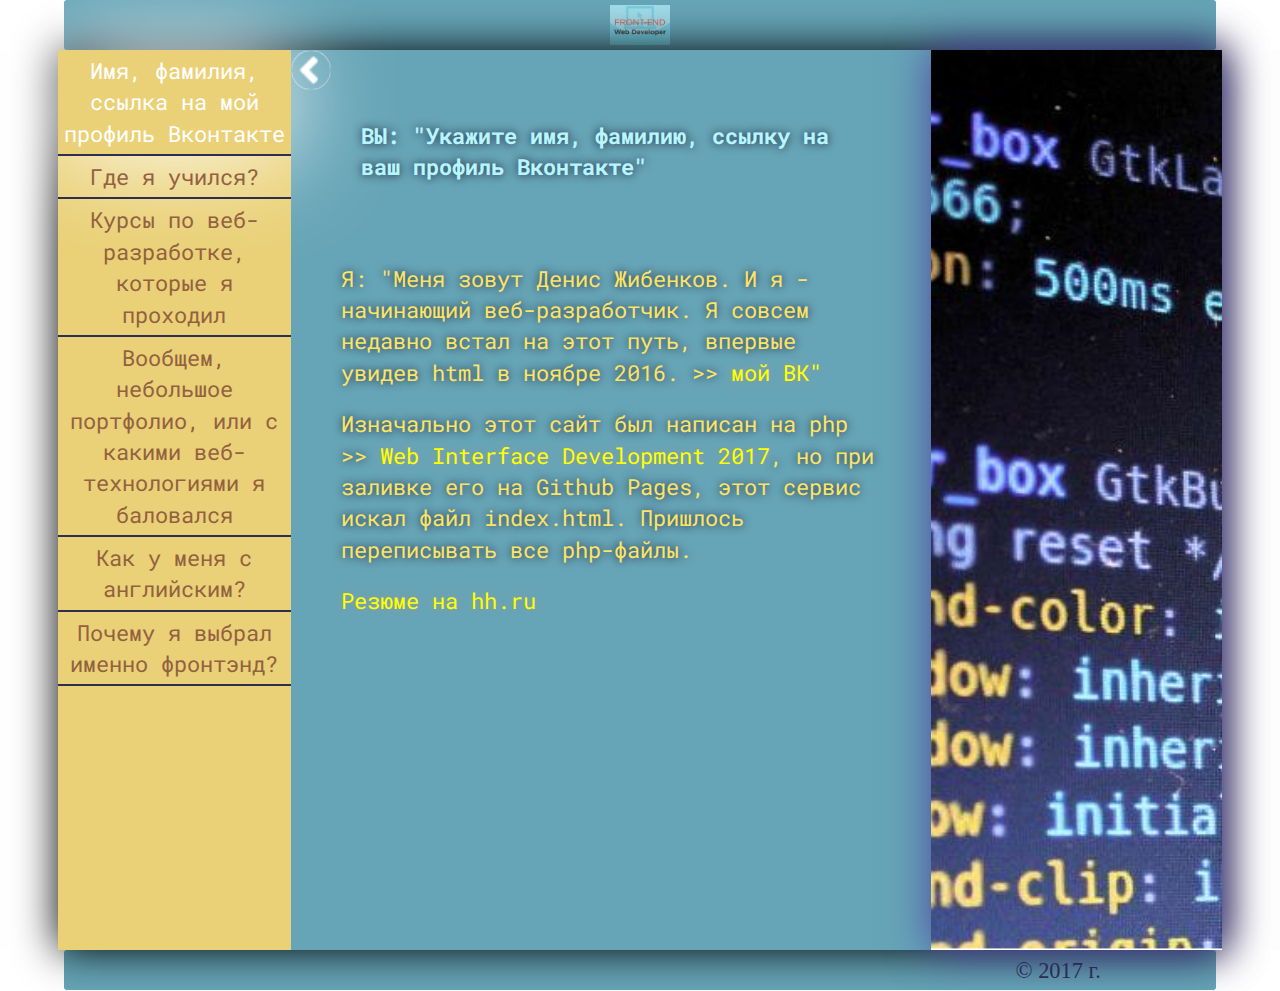
<file: index.html>
<!DOCTYPE html>
<html lang="en">
<head>
    <meta charset="UTF-8">
    <meta name="viewport" content="width=device-width, initial-scale=1.0">
    <meta http-equiv="X-UA-Compatible" content="ie=edge">
    <title>Разработка веб-интерфейсов 2017</title>
    <link href="https://fonts.googleapis.com/css?family=Roboto+Mono" rel="stylesheet">
    <link rel="stylesheet" href="./bundle.css">
</head>
<body>
    <div class="wrap">
        <header>
            <div class="logo">
                <img src="./img/src/images/logo.jpg" alt="logo">    
            </div>    
        </header>

        <div class="main">
            <div class="main_nav"></div>
            <nav>
                <ul>
                    <li class="active"><a href="index.html">Имя, фамилия, ссылка на мой профиль Вконтакте</a></li>
                    <li><a href="education.html">Где я учился?</a></li>
                    <li><a href="courses.html">Курсы по веб-разработке, которые я проходил</a></li>
                    <li><a href="portfolio.html">Вообщем, небольшое портфолио, или с какими веб-технологиями я баловался</a></li>
                    <li><a href="myEnglish.html">Как у меня с английским?</a></li>
                    <li><a href="myDreams.html">Почему я выбрал именно фронтэнд?</a></li>
                </ul>
            </nav>
            <div class="main_content">
                <h1>ВЫ:  "Укажите имя, фамилию, ссылку на ваш профиль Вконтакте"</h1>
                <p>Я:  "Меня зовут Денис Жибенков. И я - начинающий веб-разработчик. Я совсем недавно встал на этот путь,
                    впервые увидев html в ноябре 2016. >> <a href="https://vk.com/id231661655" target="_blank">мой ВК"</a>
                </p>
                <p>
                    Изначально этот сайт был написан на php >> <a href="https://github.com/IIIemode/WebInterfaceDevelopment2017">Web Interface Development 2017</a>, 
                    но при заливке его на Github Pages, этот сервис искал файл
                    index.html. Пришлось переписывать все php-файлы. 
                </p>
                <p>
                    <a href="https://rostov.hh.ru/applicant/resumes/view?resume=63336604ff03da8a7d0039ed1f67376a624f55">Резюме на hh.ru</a>
                </p>
            </div>
            <div class="main_image"></div>
        </div>

        <footer>
            <p class="copy">© 2017 г.</p>      
        </footer>
    </div>
    <script src="./bundle.js"></script>
</body>
</html>
</file>
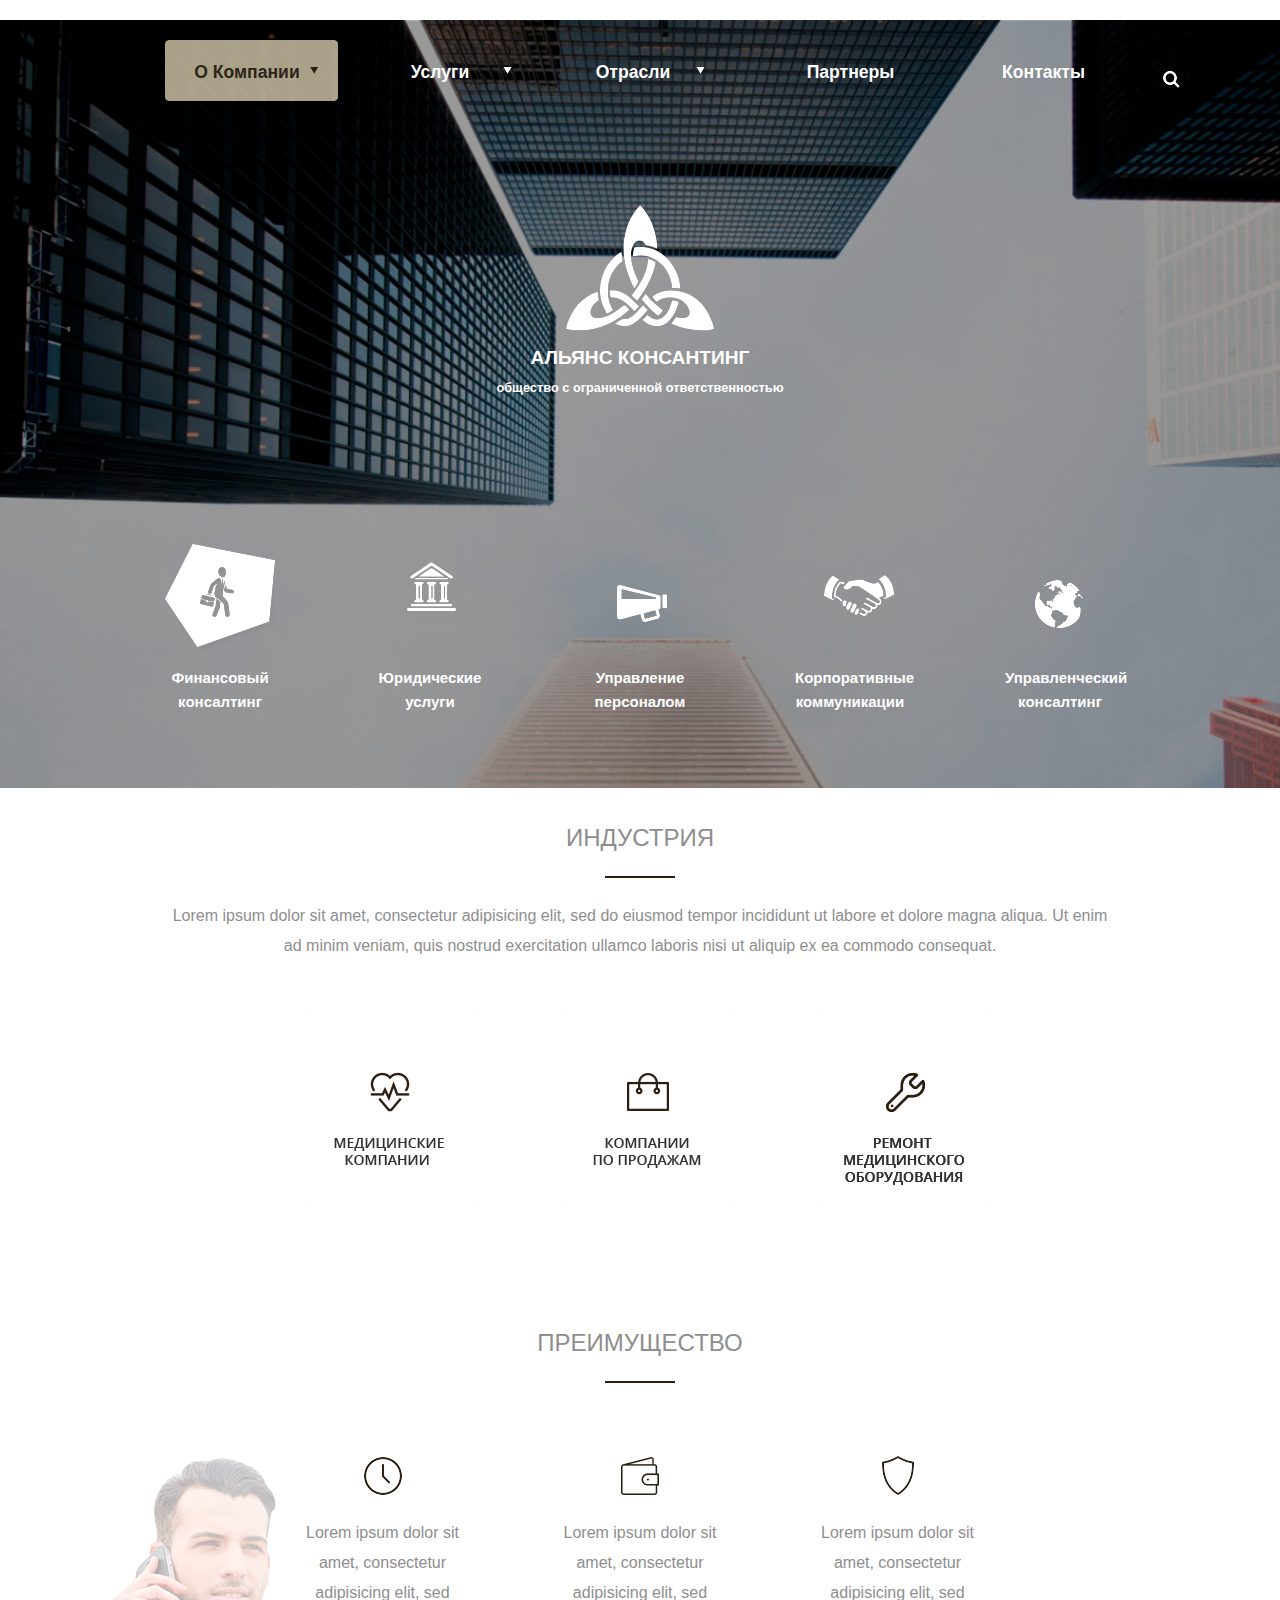
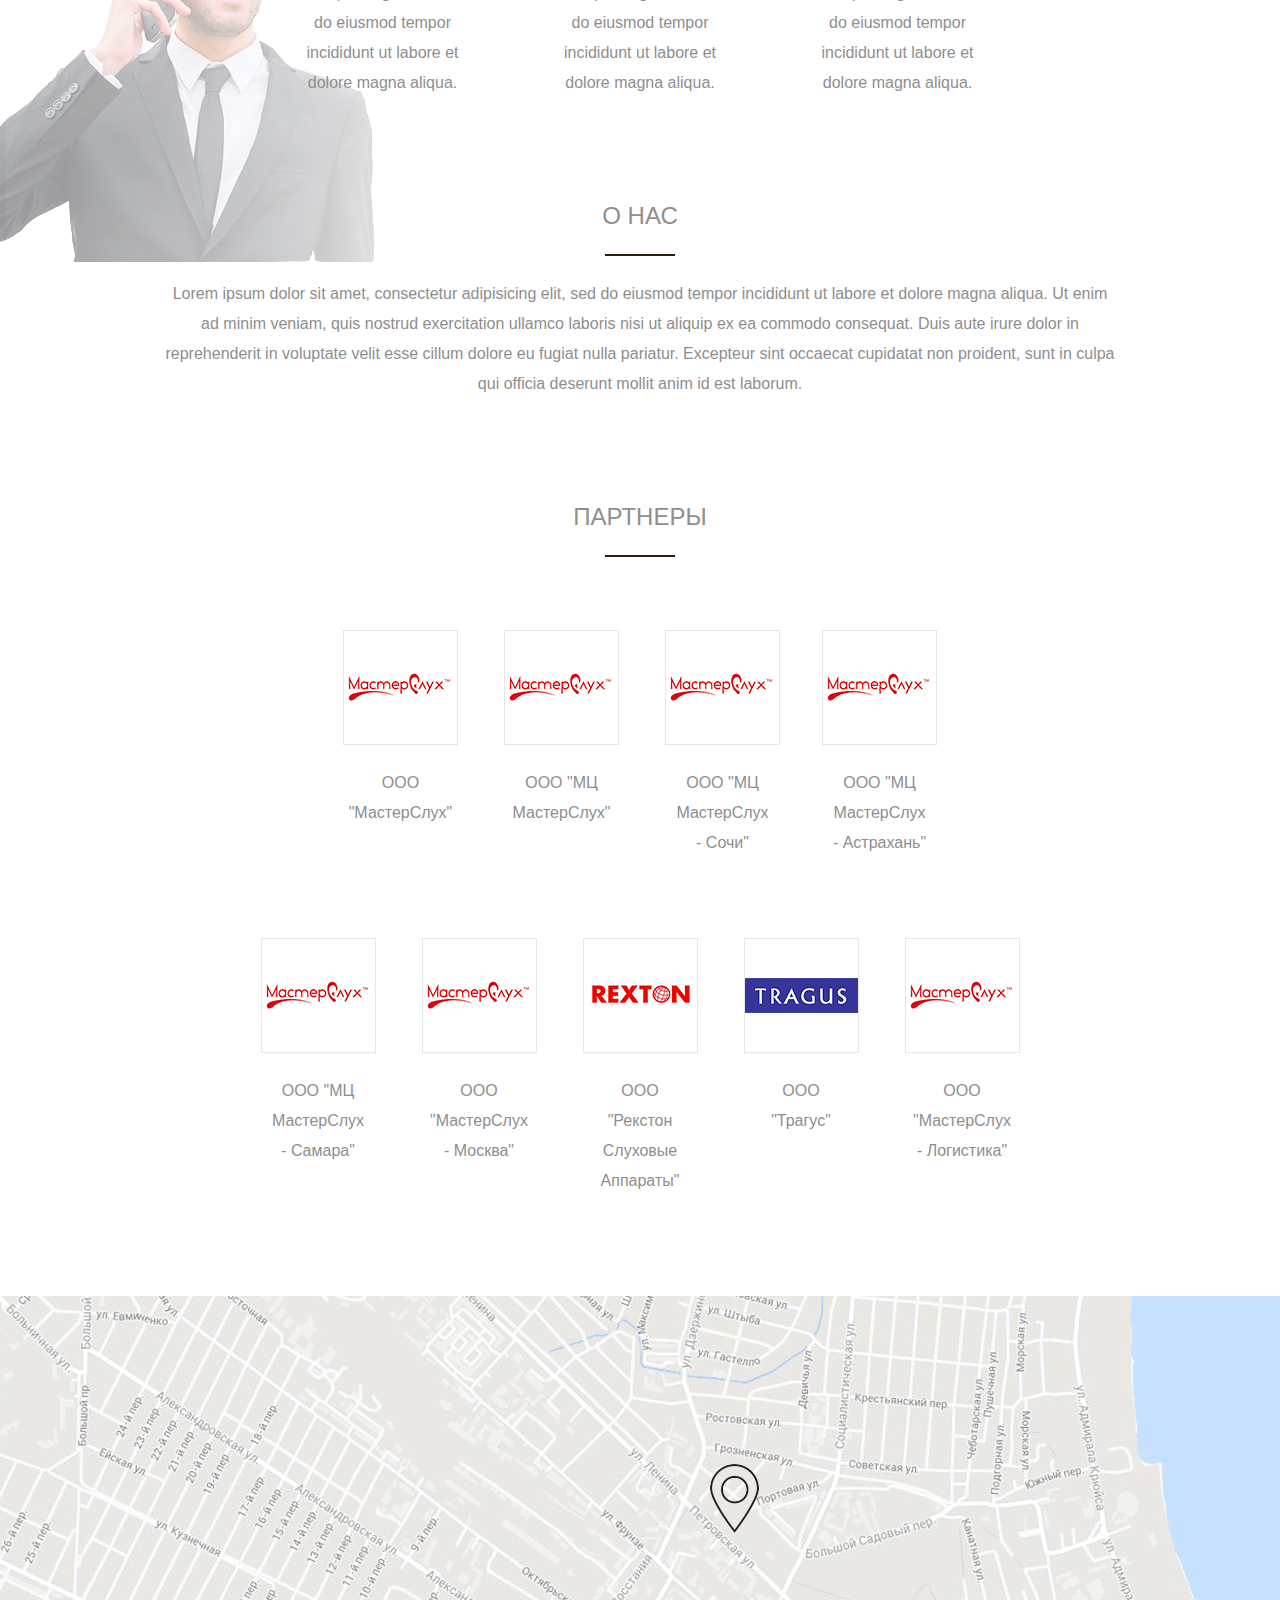
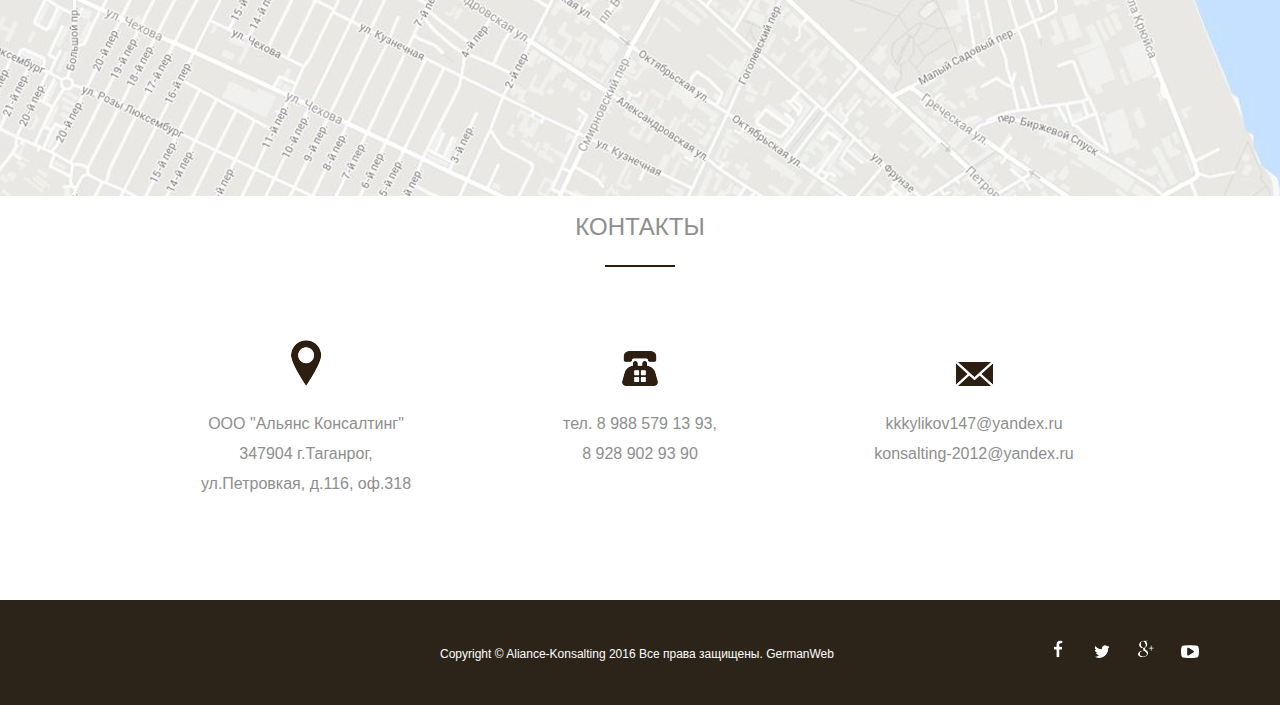
<file: German/index.html>
<!DOCTYPE html>
<html>
<head>
	<meta charset="utf-8">
	<title>Альянс_1</title>
	<link rel="stylesheet" type="text/css" href="css/style.css">
</head>
<body>

		<div class="header">
			<div class="container clearfix">
				<ul class="header_top clearfix">
					<li><a href="#" class="selected">О Компании<img src="img/header_img/header_arrow_drop_down_list_active.png"></a></li>
					<li><a href="#">Услуги<img src="img/header_img/header_arrow_drop_down_list.png"></a></li>
					<li><a href="#">Отрасли<img src="img/header_img/header_arrow_drop_down_list.png"></a></li>
					<li><a href="#">Партнеры</a></li>
					<li><a href="#">Контакты</a></li>
				</ul>
				<a href="#"><img src="img/header_img/header_logo.png"></a>
				<h2>АЛЬЯНС КОНСАНТИНГ</h2>
				<p>общество с ограниченной ответственностью</p>
				<ul class="header_bottom">
					<!-- <li>
						<a href="#"><img src="img/header_img/header_arrow_left.png"></a>
					</li> -->
					<li class="icon_1">
						<p>Финансовый</p> 
						<p>консалтинг</p>
					</li>
					<li class="icon_2">
						<p>Юридические</p> 
						<p>услуги</p>
					</li>
					<li class="icon_3">
						<p>Управление</p>
						<p>персоналом</p>
					</li>
					<li class="icon_4">
						<p>Корпоративные</p> 
						<p>коммуникации</p>
					</li>
					<li class="icon_5">
						<p>Управленческий</p> 
						<p>консалтинг</p>
					</li>
					<!-- <li>
						<a href="#"><img src="img/header_img/header_arrow_right.png"></a>
					</li> -->
				</ul>
			</div>
			<div class="header_search">
				<a href="#">
					<img src="img/header_img/header_search.png">
				</a>
			</div>
		</div> <!-- End header -->

		<div class="content">
		  <div class="container clearfix">
				<div class="content_post">
					<h1>ИНДУСТРИЯ</h1>
					<a href="#"><img src="img/content_img/content_strip.png"></a>
					<p>Lorem ipsum dolor sit amet, consectetur adipisicing elit, sed do eiusmod
					tempor incididunt ut labore et dolore magna aliqua. Ut enim ad minim veniam,
					quis nostrud exercitation ullamco laboris nisi ut aliquip ex ea commodo
					consequat.</p>
					<ul>
						<li><a href="#"><img src="img/content_img/content_pulse_rectangle.png" alt="pulse"></a></li>
						<li><a href="#"><img src="img/content_img/content_sell.png" alt="sell"></a></li>
						<li><a href="#"><img src="img/content_img/content_repairs.png" alt="repairs"></a></li>
					</ul>
				</div>
				<div class="content_post">
					<h1>ПРЕИМУЩЕСТВО</h1>
					<a href="#"><img src="img/content_img/content_strip.png"></a>
					<ul>
						<li>
							<a href="#"><img src="img/content_img/content_clock.png" alt="clock"></a>
							<p>Lorem ipsum dolor sit amet, consectetur adipisicing elit, sed do eiusmod
							tempor incididunt ut labore et dolore magna aliqua.</p>
						</li>
						<li>
							<a href="#"><img src="img/content_img/content_money.png" alt="money"></a>
							<p>Lorem ipsum dolor sit amet, consectetur adipisicing elit, sed do eiusmod
							tempor incididunt ut labore et dolore magna aliqua.</p>
						</li>
						<li>
							<a href="#"><img src="img/content_img/content_reliability.png" alt="reliability"></a>
							<p>Lorem ipsum dolor sit amet, consectetur adipisicing elit, sed do eiusmod
							tempor incididunt ut labore et dolore magna aliqua.</p>
						</li>
					</ul>
				</div>
				<div class="content_post">
					<h1>О НАС</h1>
					<a href="#"><img src="img/content_img/content_strip.png"></a>
					<p>Lorem ipsum dolor sit amet, consectetur adipisicing elit, sed do eiusmod
					tempor incididunt ut labore et dolore magna aliqua. Ut enim ad minim veniam,
					quis nostrud exercitation ullamco laboris nisi ut aliquip ex ea commodo
					consequat. Duis aute irure dolor in reprehenderit in voluptate velit esse
					cillum dolore eu fugiat nulla pariatur. Excepteur sint occaecat cupidatat non
					proident, sunt in culpa qui officia deserunt mollit anim id est laborum.</p>
				</div>
				<div class="content_post">
					<h1>ПАРТНЕРЫ</h1>
					<a href="#"><img src="img/content_img/content_strip.png"></a>
					<ul class="content_content_post_partners_1">
						<li>
							<a href="#"><img src="img/content_img/content_mastersluh.png" alt="clock"></a>
							<p>ООО</p>
							<p>"МастерСлух"</p>
							<p>&nbsp;</p>
							<p>&nbsp;</p>
						</li>
						<li>
							<a href="#"><img src="img/content_img/content_mastersluh.png" alt="mastersluh"></a>
							<p>ООО "МЦ</p>
							<p>МастерСлух"</p>
							<p>&nbsp;</p>
							<p>&nbsp;</p>
						</li>
						<li>
							<a href="#"><img src="img/content_img/content_mastersluh.png" alt="mastersluh"></a>
							<p>ООО "МЦ</p>
							<p>МастерСлух</p>
							<p>- Сочи"</p>
							<p>&nbsp;</p>
						<li>
							<a href="#"><img src="img/content_img/content_mastersluh.png" alt="mastersluh"></a>
							<p>ООО "МЦ</p>
							<p>МастерСлух</p>
							<p>- Астрахань"</p>
							<p>&nbsp;</p>
						</li>
					</ul>
					<ul class="content_content_post_partners_2">
						<li>
							<a href="#"><img src="img/content_img/content_mastersluh.png" alt="mastersluh"></a>
							<p>ООО "МЦ</p>
							<p>МастерСлух</p>
							<p>- Самара"</p>
							<p>&nbsp;</p>
						</li>
						<li>
							<a href="#"><img src="img/content_img/content_mastersluh.png" alt="mastersluh"></a>
							<p>ООО</p>
							<p>"МастерСлух</p>
							<p>- Москва"</p>
							<p>&nbsp;</p>
						</li>
						<li>
							<a href="#"><img src="img/content_img/content_rexton.png" alt="rexton"></a>
							<p>OOO</p>
							<p>"Рекстон</p>
							<p>Слуховые</p>
							<p>Аппараты"</p>
						</li>
						<li>
							<a href="#"><img src="img/content_img/content_tragus.png" alt="tragus"></a>
							<p>ООО</p>
							<p>"Трагус"</p>
							<p>&nbsp;</p>
							<p>&nbsp;</p>
						</li>
						<li>
							<a href="#"><img src="img/content_img/content_mastersluh.png" alt="mastersluh"></a>
							<p>ООО</p>
							<p>"МастерСлух</p>
							<p>- Логистика"</p>
							<p>&nbsp;</p>
						</li>
					</ul>
				</div>
				<div class="content_post">
					<img id="map" src="img/content_img/content_map.png" alt="map">
					<img id="pointer" src="img/content_img/content_pointer.png" alt="pointer">
					<h1>КОНТАКТЫ</h1>
					<a href="#"><img src="img/content_img/content_strip.png"></a>
				  <ul class="contacts">
						<li>
							<a href="#"><img src="img/content_img/content_contact.png" alt="contact"></a>
							<p>ООО "Альянс Консалтинг"</p>
							<p>347904 г.Таганрог,</p>
							<p>ул.Петровкая, д.116, оф.318</p>
						</li>
						<li>
							<a href="#"><img src="img/content_img/content_phone.png" alt="phone"></a>
							<p>тел. 8 988 579 13 93,</p>
							<p>8 928 902 93 90</p>
							<p>&nbsp;</p>
						</li>
						<li>
							<a href="#"><img src="img/content_img/content_mail.png" alt="mail"></a>
							<p>kkkylikov147@yandex.ru</p>
							<p>konsalting-2012@yandex.ru</p>
							<p>&nbsp;</p>
						</li>
					</ul>
				</div>
			</div>
		</div> <!-- End content -->

		<img id="photo" src="img/content_img/content_photo.png" alt="photo">

		<div class="footer clearfix">
		  <p class="footer_copyright">Copyright &copy; Aliance-Konsalting 2016  Все права защищены.  GermanWeb</p>
			<div class="footer_icon">
			  <a href="#"><img src="img/footer_img/footer_icon_facebook.png" alt="facebook"></a> 
			  <a href="#"><img src="img/footer_img/footer_icon_twitter.png" alt="twitter"></a> 
			  <a href="#"><img src="img/footer_img/footer_icon_google.png" alt="google"></a> 
			  <a href="#"><img src="img/footer_img/footer_icon_youtube.png" alt="youtube"></a> 
			</div>
		</div> <!-- End footer -->
	<script type="text/javascript" src="js/script.js"></script>
	<script type="text/javascript">
		document.write('<script src="http://' + (location.host || 'localhost').split(':')[0] + ':35729/livereload.js?snipver=1"></' + 'script>');
	</script>
</body>
</html>
</file>
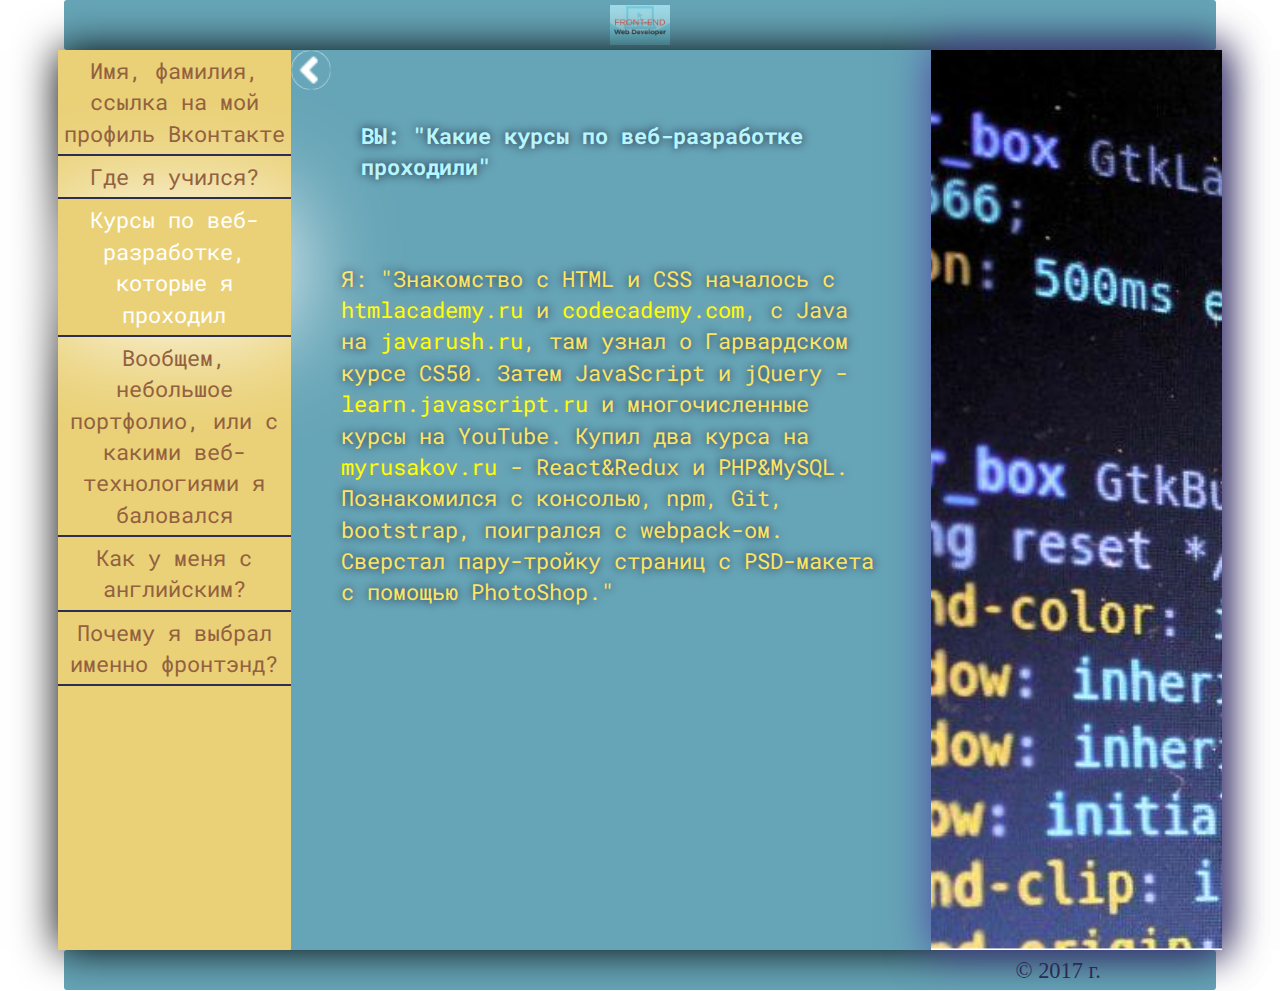
<file: courses.html>
<!DOCTYPE html>
<html lang="en">
<head>
    <meta charset="UTF-8">
    <meta name="viewport" content="width=device-width, initial-scale=1.0">
    <meta http-equiv="X-UA-Compatible" content="ie=edge">
    <title>Разработка веб-интерфейсов 2017</title>
    <link href="https://fonts.googleapis.com/css?family=Roboto+Mono" rel="stylesheet">
    <link rel="stylesheet" href="./bundle.css">
</head>
<body>
    <div class="wrap">
        <header>
            <div class="logo">
                <img src="./img/src/images/logo.jpg" alt="logo">    
            </div>    
        </header>

        <div class="main">
            <div class="main_nav"></div>
            <nav>
                <ul>
                    <li><a href="index.html">Имя, фамилия, ссылка на мой профиль Вконтакте</a></li>
                    <li><a href="education.html">Где я учился?</a></li>
                    <li class="active"><a href="courses.html">Курсы по веб-разработке, которые я проходил</a></li>
                    <li><a href="portfolio.html">Вообщем, небольшое портфолио, или с какими веб-технологиями я баловался</a></li>
                    <li><a href="myEnglish.html">Как у меня с английским?</a></li>
                    <li><a href="myDreams.html">Почему я выбрал именно фронтэнд?</a></li>
                </ul>
            </nav>
            <div class="main_content">
                <h1>ВЫ:  "Какие курсы по веб-разработке проходили"</h1>    
                <p>
                    Я:  "Знакомство с HTML и CSS началось с <a href="https://htmlacademy.ru/program" target="_blank">htmlacademy.ru</a>
                        и <a href="https://www.codecademy.com" target="_blank">codecademy.com</a>,
                    с Java на <a href="https://javarush.ru" target="_blank">javarush.ru</a>, там узнал о Гарвардском курсе CS50.
                    Затем JavaScript и jQuery - <a href="https://learn.javascript.ru/" target="_blank">learn.javascript.ru</a> и многочисленные курсы на YouTube.
                    Купил два курса на <a href="https://myrusakov.ru/" target="_blank">myrusakov.ru</a> - React&Redux и PHP&MySQL. 
                    Познакомился c консолью, npm, Git, bootstrap, поигрался с webpack-ом. Сверстал пару-тройку страниц с PSD-макета c помощью PhotoShop."
                </p>
            </div>
            <div class="main_image"></div>
        </div>

        <footer>
            <p class="copy">© 2017 г.</p>      
        </footer>
    </div>
    <script src="./bundle.js"></script>
</body>
</html>
</file>
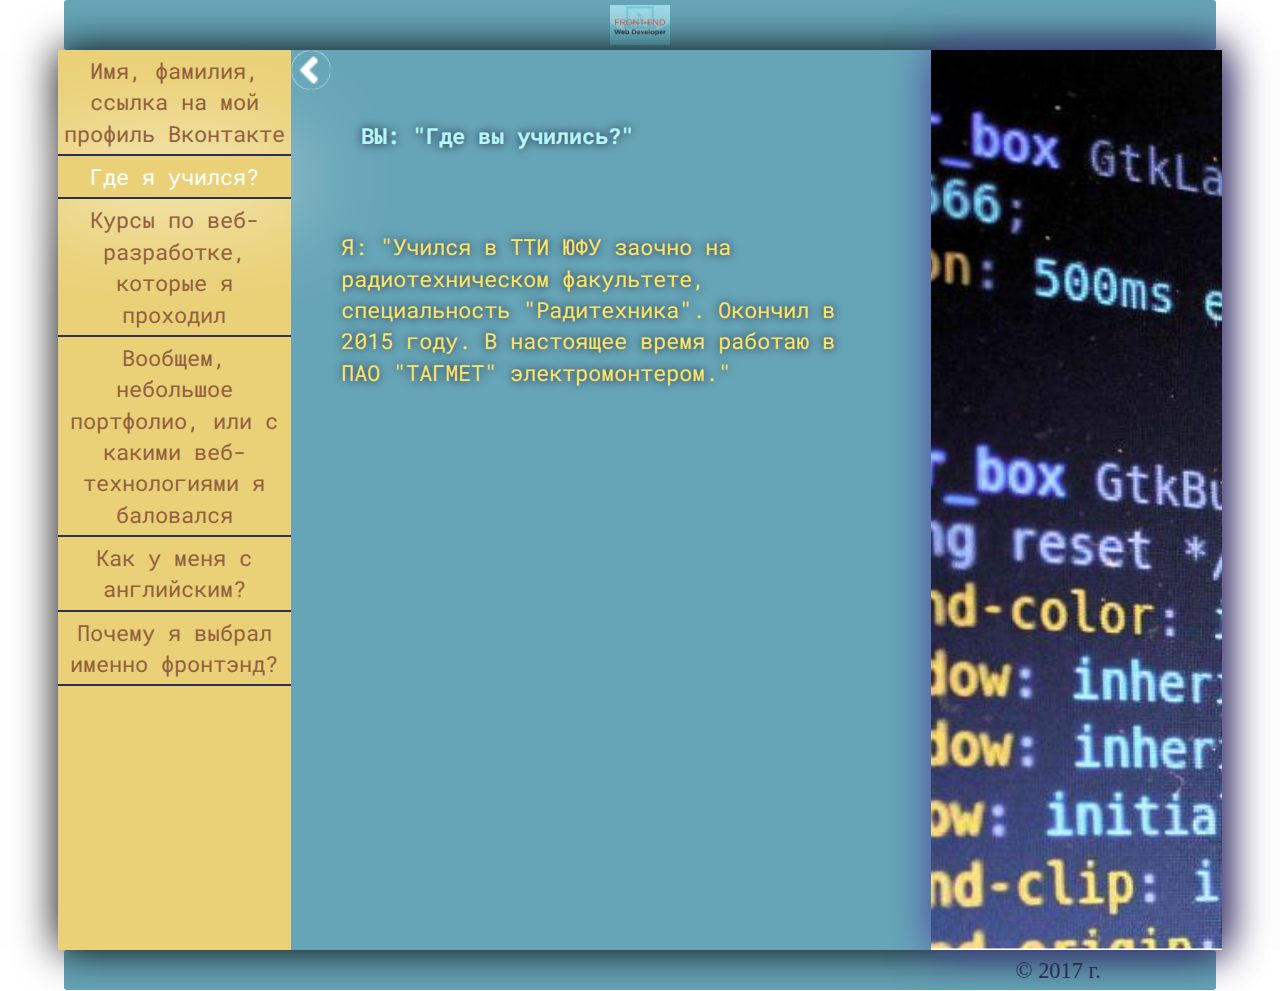
<file: education.html>
<!DOCTYPE html>
<html lang="en">
<head>
    <meta charset="UTF-8">
    <meta name="viewport" content="width=device-width, initial-scale=1.0">
    <meta http-equiv="X-UA-Compatible" content="ie=edge">
    <title>Разработка веб-интерфейсов 2017</title>
    <link href="https://fonts.googleapis.com/css?family=Roboto+Mono" rel="stylesheet">
    <link rel="stylesheet" href="./bundle.css">
</head>
<body>
    <div class="wrap">
        <header>
            <div class="logo">
                <img src="./img/src/images/logo.jpg" alt="logo">    
            </div>    
        </header>

        <div class="main">
            <div class="main_nav"></div>
            <nav>
                <ul>
                    <li><a href="index.html">Имя, фамилия, ссылка на мой профиль Вконтакте</a></li>
                    <li class="active"><a href="education.html">Где я учился?</a></li>
                    <li><a href="courses.html">Курсы по веб-разработке, которые я проходил</a></li>
                    <li><a href="portfolio.html">Вообщем, небольшое портфолио, или с какими веб-технологиями я баловался</a></li>
                    <li><a href="myEnglish.html">Как у меня с английским?</a></li>
                    <li><a href="myDreams.html">Почему я выбрал именно фронтэнд?</a></li>
                </ul>
            </nav>
            <div class="main_content">
                <h1>ВЫ:  "Где вы учились?"</h1>
                <p>
                    Я:  "Учился в ТТИ ЮФУ заочно на радиотехническом факультете, специальность "Радитехника". Окончил в 2015 году.
                    В настоящее время работаю в ПАО "ТАГМЕТ" электромонтером."
                </p>
            </div>
            <div class="main_image"></div>
        </div>

        <footer>
            <p class="copy">© 2017 г.</p>      
        </footer>
    </div>
    <script src="./bundle.js"></script>
</body>
</html>
</file>
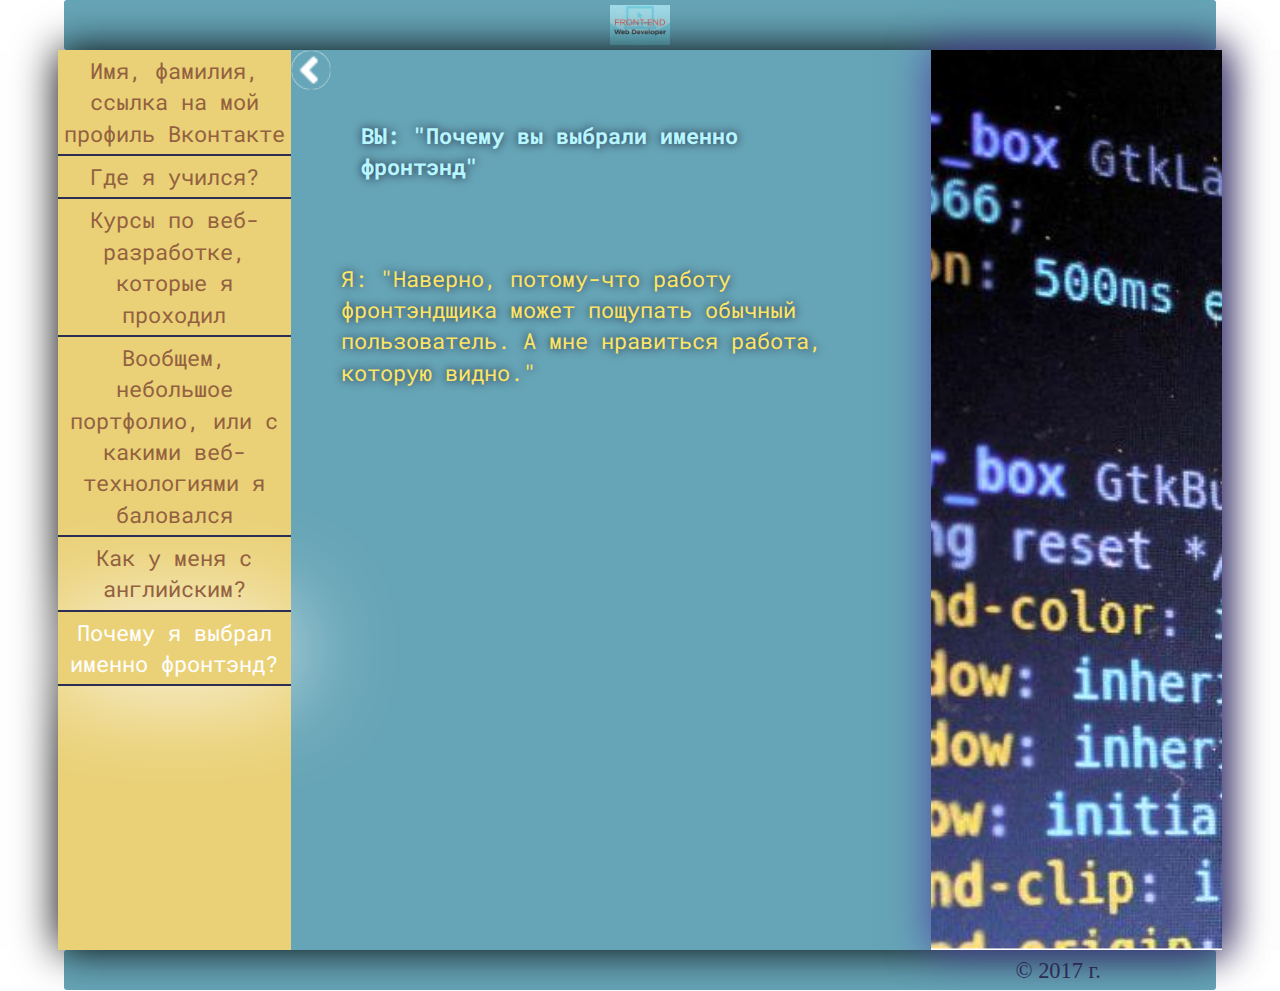
<file: myDreams.html>
<!DOCTYPE html>
<html lang="en">
<head>
    <meta charset="UTF-8">
    <meta name="viewport" content="width=device-width, initial-scale=1.0">
    <meta http-equiv="X-UA-Compatible" content="ie=edge">
    <title>Разработка веб-интерфейсов 2017</title>
    <link href="https://fonts.googleapis.com/css?family=Roboto+Mono" rel="stylesheet">
    <link rel="stylesheet" href="./bundle.css">
</head>
<body>
    <div class="wrap">
        <header>
            <div class="logo">
                <img src="./img/src/images/logo.jpg" alt="logo">    
            </div>    
        </header>

        <div class="main">
            <div class="main_nav"></div>
            <nav>
                <ul>
                    <li><a href="index.html">Имя, фамилия, ссылка на мой профиль Вконтакте</a></li>
                    <li><a href="education.html">Где я учился?</a></li>
                    <li><a href="courses.html">Курсы по веб-разработке, которые я проходил</a></li>
                    <li><a href="portfolio.html">Вообщем, небольшое портфолио, или с какими веб-технологиями я баловался</a></li>
                    <li><a href="myEnglish.html">Как у меня с английским?</a></li>
                    <li class="active"><a href="myDreams.html">Почему я выбрал именно фронтэнд?</a></li>
                </ul>
            </nav>
            <div class="main_content">
                <h1>ВЫ:  "Почему вы выбрали именно фронтэнд"</h1>
                <p>
                    Я:  "Наверно, потому-что работу фронтэндщика может пощупать обычный пользователь.
                    А мне нравиться работа, которую видно."
                </p>
            </div>
            <div class="main_image"></div>
        </div>

        <footer>
            <p class="copy">© 2017 г.</p>      
        </footer>
    </div>
    <script src="./bundle.js"></script>
</body>
</html>
</file>
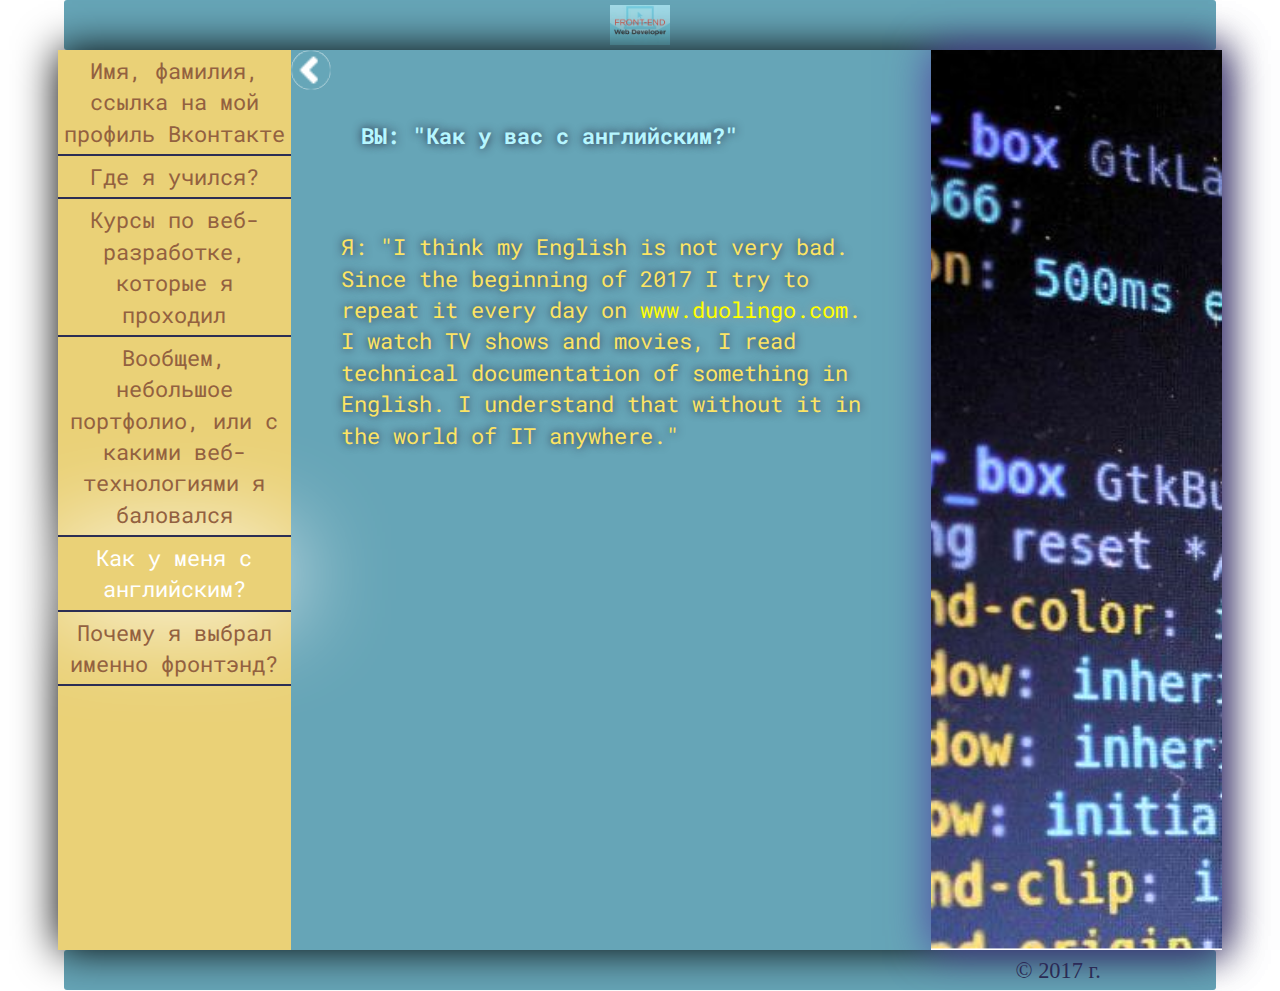
<file: myEnglish.html>
<!DOCTYPE html>
<html lang="en">
<head>
    <meta charset="UTF-8">
    <meta name="viewport" content="width=device-width, initial-scale=1.0">
    <meta http-equiv="X-UA-Compatible" content="ie=edge">
    <title>Разработка веб-интерфейсов 2017</title>
    <link href="https://fonts.googleapis.com/css?family=Roboto+Mono" rel="stylesheet">
    <link rel="stylesheet" href="./bundle.css">
</head>
<body>
    <div class="wrap">
        <header>
            <div class="logo">
                <img src="./img/src/images/logo.jpg" alt="logo">    
            </div>    
        </header>

        <div class="main">
            <div class="main_nav"></div>
            <nav>
                <ul>
                    <li><a href="index.html">Имя, фамилия, ссылка на мой профиль Вконтакте</a></li>
                    <li><a href="education.html">Где я учился?</a></li>
                    <li><a href="courses.html">Курсы по веб-разработке, которые я проходил</a></li>
                    <li><a href="portfolio.html">Вообщем, небольшое портфолио, или с какими веб-технологиями я баловался</a></li>
                    <li class="active"><a href="myEnglish.html">Как у меня с английским?</a></li>
                    <li><a href="myDreams.html">Почему я выбрал именно фронтэнд?</a></li>
                </ul>
            </nav>
            <div class="main_content">
                <h1>ВЫ:  "Как у вас с английским?"</h1>
                <p>
                    Я:
                    "I think my English is not very bad. Since the beginning of 2017 
                    I try to repeat it every day on <a href="https://www.duolingo.com/show_store">www.duolingo.com</a>. 
                    I watch TV shows and movies, I read technical documentation of something in English. 
                    I understand that without it in the world of IT anywhere."
                </p>
            </div>
            <div class="main_image"></div>
        </div>

        <footer>
            <p class="copy">© 2017 г.</p>      
        </footer>
    </div>
    <script src="./bundle.js"></script>
</body>
</html>
</file>
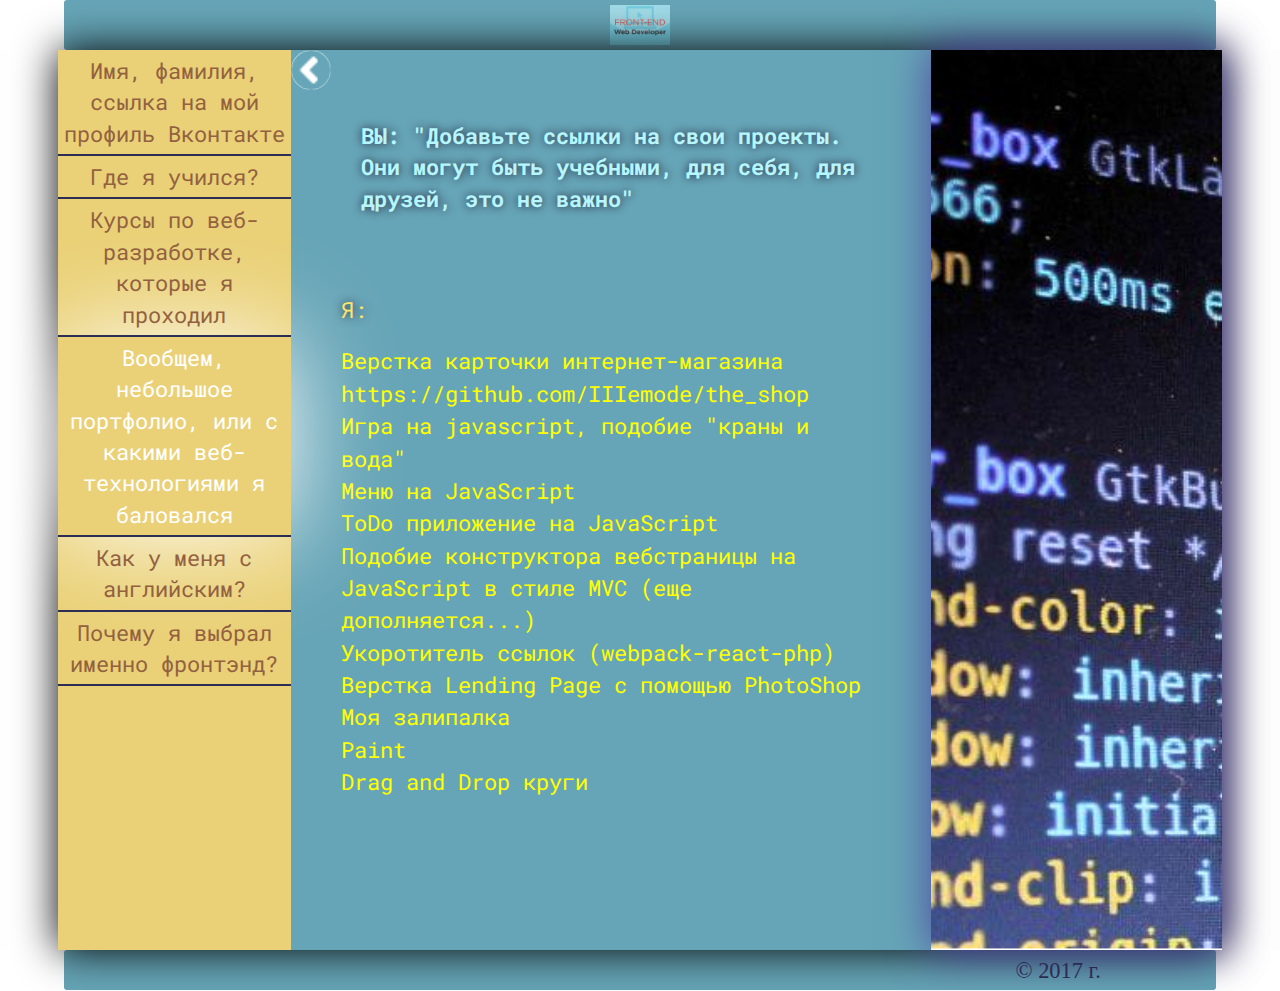
<file: portfolio.html>
<!DOCTYPE html>
<html lang="en">
<head>
    <meta charset="UTF-8">
    <meta name="viewport" content="width=device-width, initial-scale=1.0">
    <meta http-equiv="X-UA-Compatible" content="ie=edge">
    <title>Разработка веб-интерфейсов 2017</title>
    <link href="https://fonts.googleapis.com/css?family=Roboto+Mono" rel="stylesheet">
    <link rel="stylesheet" href="./bundle.css">
</head>
<body>
    <div class="wrap">
        <header>
            <div class="logo">
                <img src="./img/src/images/logo.jpg" alt="logo">    
            </div>    
        </header>

        <div class="main">
            <div class="main_nav"></div>
            <nav>
                <ul>
                    <li><a href="index.html">Имя, фамилия, ссылка на мой профиль Вконтакте</a></li>
                    <li><a href="education.html">Где я учился?</a></li>
                    <li><a href="courses.html">Курсы по веб-разработке, которые я проходил</a></li>
                    <li class="active"><a href="portfolio.html">Вообщем, небольшое портфолио, или с какими веб-технологиями я баловался</a></li>
                    <li><a href="myEnglish.html">Как у меня с английским?</a></li>
                    <li><a href="myDreams.html">Почему я выбрал именно фронтэнд?</a></li>
                </ul>
            </nav>
            <div class="main_content">
                <h1>ВЫ:  "Добавьте ссылки на свои проекты. Они могут быть учебными, для себя, для друзей, это не важно"</h1>    
                <p>Я:</p>
                <ul>
                    <li><a href="https://iiiemode.github.io/the_shop/" target="_blank">Верстка карточки интернет-магазина https://github.com/IIIemode/the_shop</a></li>
                    <li><a href="http://s95151x0.beget.tech/" target="_blank">Игра на javascript, подобие "краны и вода"</a></li>
                    <li><a href="https://codepen.io/IIIemode/project/editor/ZJavoD/" target="_blank">Меню на JavaScript</a></li>
                    <li><a href="http://a90444lf.beget.tech/" target="_blank">ToDo приложение на JavaScript</a></li>
                    <li><a href="http://b96128qn.beget.tech/" target="_blank">Подобие конструктора вебстраницы на JavaScript в стиле MVC (еще дополняется...)</a></li>
                    <li><a href="https://thought-out-tab.000webhostapp.com/" target="_blank">Укоротитель ссылок (webpack-react-php)</a></li>
                    <li><a href="German/index.html" target="_blank">Верстка Lending Page с помощью PhotoShop</a></li>
                    <li><a href="doNotComeOff/earthcanvas.html" target="_blank">Моя залипалка</a></li>
                    <li><a href="paint/paint.html" target="_blank">Paint</a></li>
                    <li><a href="dragAndDropCircles/task12.html" target="_blank">Drag and Drop круги</a></li>
                </ul>
            </div>
            <div class="main_image"></div>
        </div>
        
        <footer>
            <p class="copy">© 2017 г.</p>      
        </footer>
    </div>
    <script src="./bundle.js"></script>
</body>
</html>
</file>
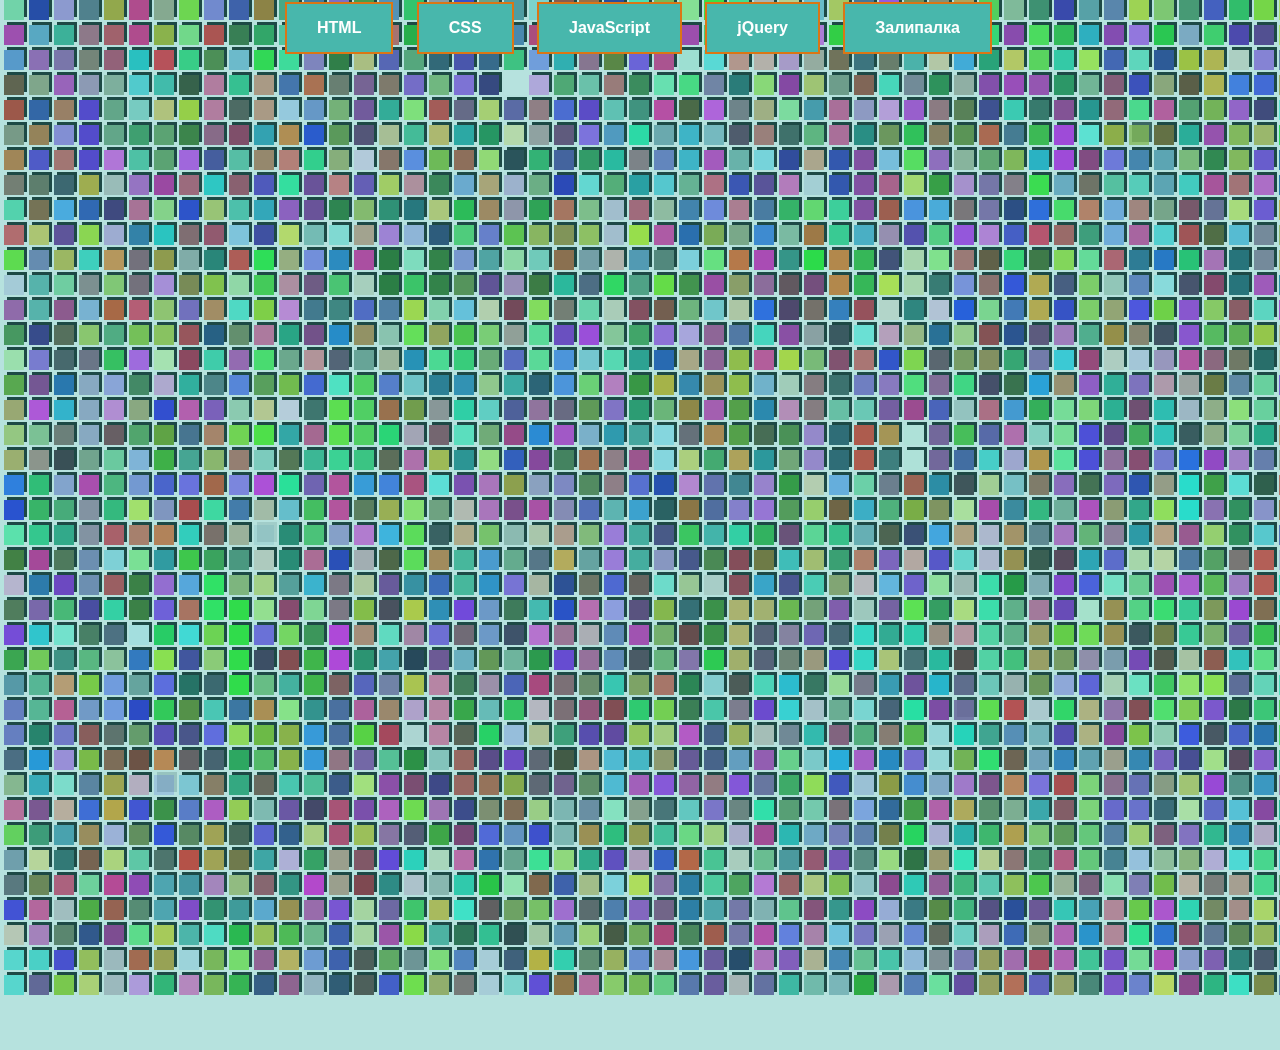
<file: doNotComeOff/earthcanvas.html>
<!DOCTYPE html>
<html>
 <head>
  <link rel="stylesheet" type="text/css" href="H_C_J_q/css/style.css">
  <link rel="stylesheet" href="earthcanvas.css">
 </head>
 <body>
	<div id="menu">
		<ul>
			<li class="1" style="background-color: #48B7AC;"><p><a href="H_C_J_q/HTML.html" onclick="thisPage();">HTML</a></p></li>
			<li class="2" style="background-color: #48B7AC;"><p><a href="H_C_J_q/CSS.html" onclick="thisPage();">CSS</a></p></li>
			<li class="3" style="background-color: #48B7AC;"><p><a href="H_C_J_q/JavaScript.html" onclick="thisPage();">JavaScript</a></p></li>
			<li class="4" style="background-color: #48B7AC;"><p><a href="H_C_J_q/jQuery.html" onclick="thisPage();">jQuery</a></p></li>
			<li class="5" style="background-color: #48B7AC;"><p><a href="earthcanvas.html" onclick="thisPage();">Залипалка</a></p></li>
		</ul>
	</div>
   <div><canvas  id="drawingCanvas" width="1350" height="1000"></canvas></div>
   <div id="shadow"></div>
   <script type="text/javascript" src="earthcanvas.js"></script>
 </body>
</html>
</file>
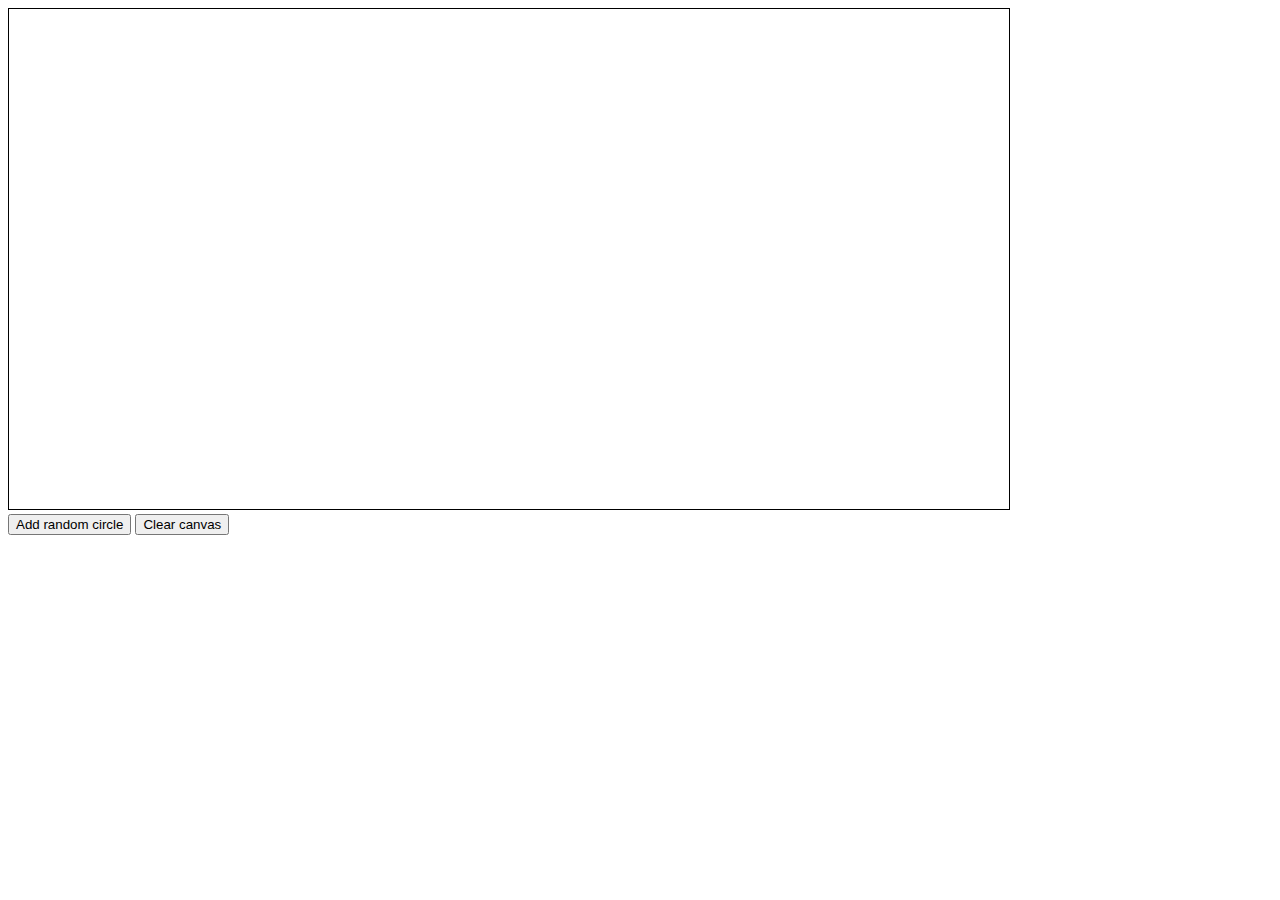
<file: dragAndDropCircles/task12.html>
<!DOCTYPE html>
<html>
<head>
	<meta http-equiv="Content-Type" content="text/html; charset=utf-8"/>
	<title>Circles</title>
	<style>
		canvas{
			border: 1px solid;
		}
	</style>
</head>
<body>
	
	<script type="text/javascript">
		var canvas, context, x, y, radius, isDragging = false, circles = [], previousSelectedCircle, distanceFromCenter;

		window.onload = function() {
			canvas = document.getElementById("drawingCanvas");
			context = canvas.getContext("2d");
      canvas.onmousedown = canvasClick;
      canvas.onmouseup = stopDragging;
      canvas.onmousemove = dragCircle;
      canvas.onmouseout = stopDragging;

    }

    function canvasClick(e){
    /*Получаем координаты точки холста, в которой щелкнули
      Проверяем, щелкнули ли no кругу
      С помощью теоремы Пифагора вычисляем расстояние от точки, в которой щелкнули, до центра текущего круга
      Определяем, находится ли точка, в которой щелкнули, в данном круге
      Сбрасываем предыдущий выбранный круг 
      Устанавливаем новый выбранный круг и обновляем холст
      Прекращаем проверку*/
      var clickX = e.pageX - canvas.offsetLeft;
      var clickY = e.pageY - canvas.offsetTop;
      for (var i = circles.length - 1; i >= 0; i--) {
        circle = circles[i];
        distanceFromCenter = Math.sqrt(Math.pow(clickX - circle.x, 2) + Math.pow(clickY - circle.y, 2))
        if (distanceFromCenter <= circle.radius) {
          if (previousSelectedCircle != null) previousSelectedCircle.isSelected = false; 
          previousSelectedCircle = circle;
          circle.isSelected = true;
          circles.push(circle);
          drawCircles();
          isDragging = true;
          return;
        }
      }
    }

    function stopDragging(){
      isDragging = false;
    }
    
    function dragCircle(e){
    /*Проверка возможности перетаскивания
      Проверка попадания
      Сохраняем позицию мыши
      Перемещаем круг в новую позицию
      Обновляем холст*/
      if (isDragging == true) {
        if (previousSelectedCircle != null) {
          x = e.pageX - canvas.offsetLeft;
          y = e.pageY - canvas.offsetTop;
          previousSelectedCircle.x = x;
          previousSelectedCircle.y = y;
          drawCircles();
        }
      }
    }

    function addRandomCircle(){
    /*Устанавливаем произвольный размер и позицию круга
    Окрашиваем круг произвольным цветом*/
    x = randomFromTo(0, canvas.width);
    y = randomFromTo(0, canvas.height);
    radius = randomFromTo(10, 60);      
    var colors = ["green", "blue", "red", "yellow", "magenta", "orange", "brown", "purple", "pink"];
    color = colors[randomFromTo(0, 8)];
    /*Создаем новый круг
      Сохраняем его в массиве
      Обновляем отображение круга*/
      var circle = new Circle(x, y, radius, color);
      circles.push(circle);
      drawCircles();
    }

    function clearCanvas(){
    /*Очистить массив
    Очистить холст*/
    circles = [];
    drawCircles();
  }

  function randomFromTo(from, to) {
    return Math.floor(Math.random() * (to - from + 1) + from);
  } 

  function Circle(x, y, radius, color) {
    this.x = x;
    this.y = y;
    this.radius = radius;
    this.color = color;
    this.isSelected = false;
  }

  function drawCircles() {
    /*Очистить холст
      Перебираем все круги
      Рисуем текущий круг
      Выделяем выбранный круг рамкой*/
      context.clearRect(0, 0, canvas.width, canvas.height);
      for (var i = 0; i < circles.length; i++) {
        circle = circles[i];
        context.globalAlpha = 1;
        context.beginPath(); 
        context.arc(circle.x, circle.y, circle.radius, 0, 2 * Math.PI);
        context.fillStyle = circle.color;
        context.strokeStyle = circle.color;
        if (circle.isSelected) {
          context.strokeStyle = "black";
          context.lineWidth = 2;
        } else {
          context.lineWidth = 1;
        }
        context.fill();
        context.stroke();
      }
    }

  </script>
  <div class="CanvasContainer">
  <canvas id="drawingCanvas" width="1000" height="500"></canvas>
   <div>
     <button onclick="addRandomCircle()">Add random circle</button>
     <button onclick="clearCanvas()">Clear canvas</button>
   </div>
 </div>
</body>
</file>
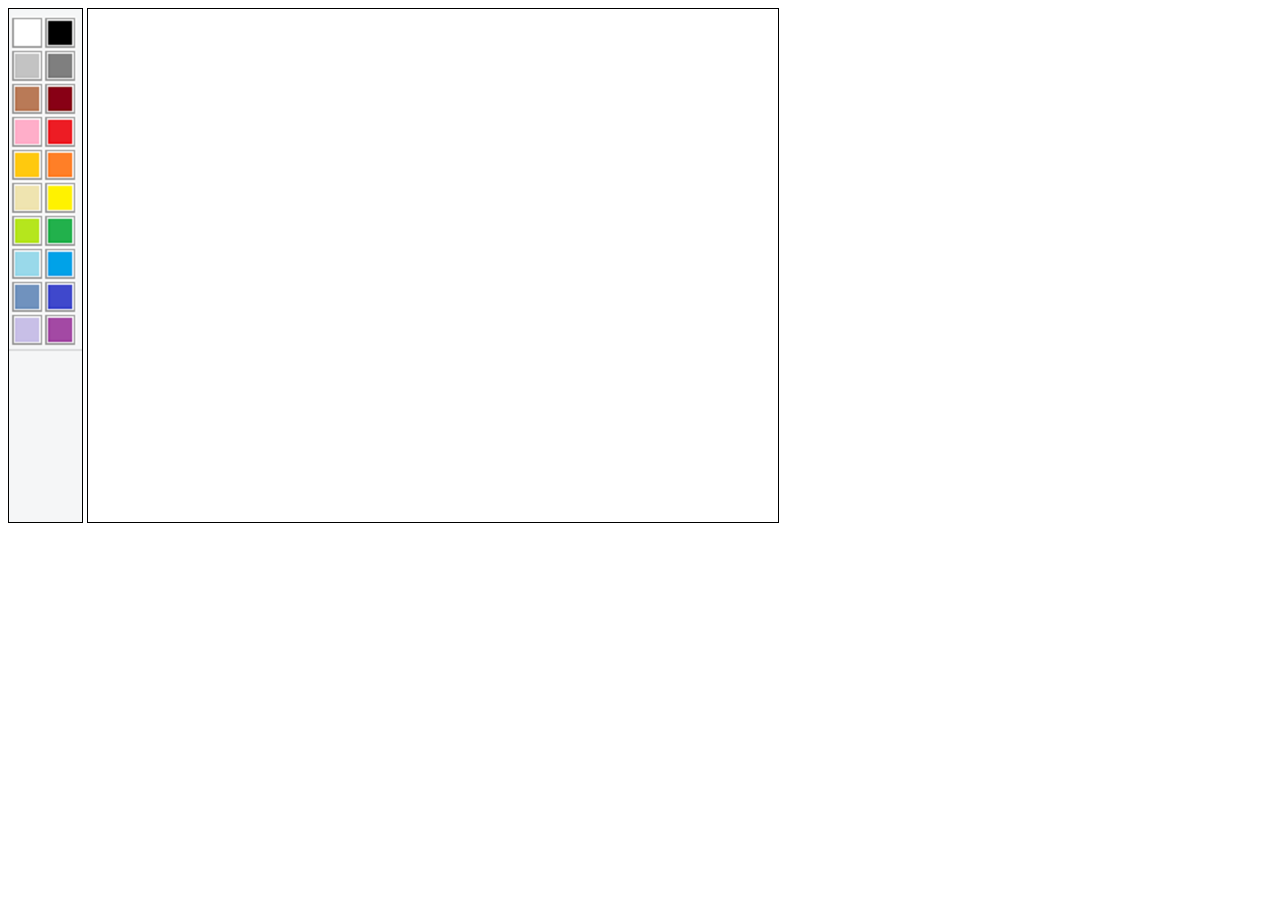
<file: paint/paint.html>
<!DOCTYPE html>
<html>
<head>
	<meta http-equiv="Content-Type" content="text/html; charset=utf-8"/>
	<title>My paint</title>
	<style>
		#drawingCanvas{
			border: 1px solid;
			cursor: pointer;
			left: 77;
			top: 20;
		}
		#canv{
			border: 1px solid;
			cursor: pointer;
			left: 77;
			top: 20;
		}
	</style>
</head>
<body>
	<script type="text/javascript">

		var isDrawing = false, c; 
		var f = new Image();
		var canvas, context;

		window.onload = function() {

			canvas = document.getElementById("drawingCanvas");
			context = canvas.getContext("2d");

      canvas2 = document.getElementById("canv");
			context2 = canvas2.getContext("2d");

			f.src = "background.png";
			f.onload = function() {
				context.drawImage(f, 0, 0);
			}
			
    // Подключаем требуемые для рисования события

    canvas2.onmousedown = startDrawing;
    canvas2.onmouseup = stopDrawing;
    canvas.onclick = setColor;
    canvas2.onmouseout = stopDrawing;
    canvas2.onmousemove = draw;

  }

  function setColor(e){

  	x = e.pageX - canvas.offsetLeft;
    y = e.pageY - canvas.offsetTop;

  	if (((x > 37)&&(x < 65))&&((y > 11)&&(y < 38)))   context.strokeStyle="#000000";
  	if (((x > 37)&&(x < 65))&&((y > 43)&&(y < 70)))   context.strokeStyle="#7F7F7F";
  	if (((x > 37)&&(x < 65))&&((y > 75)&&(y < 103)))  context.strokeStyle="#880015";
  	if (((x > 37)&&(x < 65))&&((y > 109)&&(y < 136))) context.strokeStyle="#ED1C24";
  	if (((x > 37)&&(x < 65))&&((y > 141)&&(y < 168))) context.strokeStyle="#FF7F27";
  	if (((x > 37)&&(x < 65))&&((y > 175)&&(y < 200))) context.strokeStyle="#FFF200";
  	if (((x > 37)&&(x < 65))&&((y > 208)&&(y < 235))) context.strokeStyle="#22B14C";
  	if (((x > 37)&&(x < 65))&&((y > 240)&&(y < 268))) context.strokeStyle="#00A2E8";
  	if (((x > 37)&&(x < 65))&&((y > 273)&&(y < 301))) context.strokeStyle="#3F48CC";
  	if (((x > 37)&&(x < 65))&&((y > 306)&&(y < 334))) context.strokeStyle="#A349A4";
  	if (((x > 4)&&(x < 32))&&((y > 11)&&(y < 38)))    context.strokeStyle="#FFFFFF";
  	if (((x > 4)&&(x < 32))&&((y > 43)&&(y < 70)))    context.strokeStyle="#FFFFFF";
  	if (((x > 4)&&(x < 32))&&((y > 75)&&(y < 103)))   context.strokeStyle="#B97A57";
  	if (((x > 4)&&(x < 32))&&((y > 109)&&(y < 136)))  context.strokeStyle="#FFAEC9";
  	if (((x > 4)&&(x < 32))&&((y > 141)&&(y < 168)))  context.strokeStyle="#FFC90E";
  	if (((x > 4)&&(x < 32))&&((y > 175)&&(y < 200)))  context.strokeStyle="#EFE4B0";
  	if (((x > 4)&&(x < 32))&&((y > 208)&&(y < 235)))  context.strokeStyle="#B5E61D";
  	if (((x > 4)&&(x < 32))&&((y > 240)&&(y < 268)))  context.strokeStyle="#99D9EA";
  	if (((x > 4)&&(x < 32))&&((y > 273)&&(y < 301)))  context.strokeStyle="#7092BE";
  	if (((x > 4)&&(x < 32))&&((y > 306)&&(y < 334)))  context.strokeStyle="#C8BFE7";
    
  }

  function startDrawing(e) {

    // Начинаем рисовать
    isDrawing = true;

    // Создаем новый путь (с текущим цветом и толщиной линии)
    
    
    // Нажатием левой кнопки мыши помещаем "кисть" на холст
    x = e.pageX - canvas2.offsetLeft;
    y = e.pageY - canvas2.offsetTop;
    context.beginPath();
    context2.moveTo(x, y);
    context2.save();
  }

  /* рисование*/
  function draw(e) {



  	if (isDrawing == true){
  		
        // Определяем текущие координаты указателя мыши
        var x = e.pageX - canvas2.offsetLeft;
        var y = e.pageY - canvas2.offsetTop;

        if ((x > 0)&&(x < 690)&&(y > 0)&&(y < 520)){

          // Рисуем линию до новой координаты
          context2.strokeStyle = context.strokeStyle;
          context2.restore();
          context2.lineTo(x, y);
          context2.stroke();
          //context2.closePath();
        }
      } 

    }
    /* СТОП рисование*/
    function stopDrawing() {
    	isDrawing = false;
    }

  </script>
  <canvas id="drawingCanvas" width="73" height="513"></canvas>
  <canvas id="canv" width="690" height="513"></canvas>
  

</body>
</html>
</file>
<file: bundle.css>
html,
body,
div,
span,
object,
iframe,
h1,
h2,
h3,
h4,
h5,
h6,
p,
blockquote,
pre,
abbr,
address,
cite,
code,
del,
dfn,
em,
img,
ins,
kbd,
q,
samp,
small,
strong,
sub,
sup,
var,
b,
i,
dl,
dt,
dd,
ol,
ul,
li,
fieldset,
form,
label,
legend,
table,
caption,
tbody,
tfoot,
thead,
tr,
th,
td,
article,
aside,
canvas,
details,
figcaption,
figure,
footer,
header,
hgroup,
menu,
nav,
section,
summary,
time,
mark,
audio,
video {
  margin: 0;
  padding: 0;
  border: 0;
  outline: 0;
  font-size: 100%;
  vertical-align: baseline;
  background: transparent;
}
body {
  line-height: 1;
}
article,
aside,
details,
figcaption,
figure,
footer,
header,
hgroup,
menu,
nav,
section {
  display: block;
}
nav ul,
ul {
  list-style: none;
}
blockquote,
q {
  quotes: none;
}
blockquote:before,
blockquote:after,
q:before,
q:after {
  content: '';
  content: none;
}
a {
  margin: 0;
  padding: 0;
  font-size: 100%;
  vertical-align: baseline;
  background: transparent;
}
/* change colours to suit your needs */
ins {
  background-color: #ff9;
  color: #000;
  text-decoration: none;
}
/* change colours to suit your needs */
mark {
  background-color: #ff9;
  color: #000;
  font-style: italic;
  font-weight: bold;
}
del {
  text-decoration: line-through;
}
abbr[title],
dfn[title] {
  border-bottom: 1px dotted;
  cursor: help;
}
table {
  border-collapse: collapse;
  border-spacing: 0;
}
/* change border colour to suit your needs */
hr {
  display: block;
  height: 1px;
  border: 0;
  border-top: 1px solid #cccccc;
  margin: 1em 0;
  padding: 0;
}
input,
select {
  vertical-align: middle;
}
html {
  height: 100%;
}
body {
  box-sizing: border-box;
  height: 100%;
  font-size: 1.4em;
  line-height: 1.4em;
}
p,
a,
h1 {
  font-family: 'Roboto Mono', monospace;
}
.wrap {
  margin: 0 auto;
  height: 100%;
}
header {
  border-radius: 3px;
  margin: 0 auto;
  width: 90%;
  min-width: 360px;
  min-height: 50px;
  background-color: #66A5B7;
}
header .logo {
  cursor: pointer;
  width: 60px;
  height: 40px;
  margin: 0 auto;
  padding-top: 5px;
}
header .logo > img {
  height: 100%;
}
.main {
  min-width: 360px;
  box-shadow: 0 0 40px #000;
  margin: 0 auto;
  width: 91%;
  min-height: 100%;
  position: relative;
  background-color: #66A5B7;
  display: flex;
  justify-content: flex-start;
}
.main_nav {
  cursor: pointer;
  border-radius: 50%;
  width: 40px;
  height: 40px;
  position: absolute;
  z-index: 1;
  background: url(https://iiiemode.github.io/img/src/images/arrow.png) 100% 100% no-repeat;
  background-size: cover;
}
.main nav {
  min-width: 170px;
  width: 20%;
  background-color: #EAD177;
  z-index: 1;
}
.main nav .active {
  box-shadow: 0 0 100px #fff;
}
.main nav .active a {
  color: #fff;
}
.main nav > ul > li > a {
  padding: 5px 0;
  display: inline-block;
  width: 100%;
  text-align: center;
  color: #936140;
  text-decoration: none;
  border-bottom: 2px solid #2C2E54;
}
.main nav > ul > li > a:hover {
  box-shadow: 0 0 100px #fff;
  color: #fff;
}
.main_content {
  width: 55%;
  min-width: 320px;
  background-color: #66A5B7;
}
.main_content h1 {
  padding: 70px;
  color: #B6F6FF;
  text-shadow: #211D34 0 0 10px;
}
.main_content p {
  color: #FCE464;
  padding: 10px 50px;
  text-shadow: #211D34 0 0 10px;
}
.main_content p a {
  color: yellow;
  text-shadow: #999 0 0 10px;
  text-decoration: none;
}
.main_content p a:hover {
  text-decoration: underline;
}
.main_content ul {
  padding: 10px 50px;
}
.main_content a {
  color: yellow;
  text-decoration: none;
}
.main_content a:hover {
  text-decoration: underline;
}
.main_image {
  width: 25%;
  min-width: 150px;
  min-height: 100%;
  background-color: #B1661F;
  box-shadow: 0 0 40px #5045A1;
  background: url(https://iiiemode.github.io/img/src/images/code.png) 100% 100% no-repeat;
  background-size: cover;
}
footer {
  min-width: 360px;
  border-radius: 3px;
  margin: 0 auto;
  width: 90%;
  min-height: 40px;
  background-color: #66A5B7;
}
footer .copy {
  text-align: center;
  font-family: robotolight;
  padding: 5px;
  color: #2C2E54;
  float: right;
  padding-right: 10%;
}
@media screen and (max-width: 700px) {
  .main nav {
    display: none;
  }
  .main_content {
    width: 100%;
    left: 0;
  }
  .main_image {
    display: none;
  }
}
</file>
<file: doNotComeOff/H_C_J_q/css/style.css>
html,body,div,span,object,iframe,h1,h2,h3,h4,h5,h6,p,blockquote,pre,abbr,address,cite,code,del,dfn,em,img,ins,kbd,q,samp,small,strong,sub,sup,var,b,i,dl,dt,dd,ol,ul,li,fieldset,form,label,legend,table,caption,tbody,tfoot,thead,tr,th,td,article,aside,canvas,details,figcaption,figure,footer,header,hgroup,menu,nav,section,summary,time,mark,audio,video{margin:0;padding:0;border:0;outline:0;font-size:100%;vertical-align:baseline;background:transparent}
body{line-height:1}
article,aside,details,figcaption,figure,footer,header,hgroup,menu,nav,section{display:block}
nav ul{list-style:none}
blockquote,q{quotes:none}
blockquote:before,blockquote:after,q:before,q:after{content:none}
a{margin:0;padding:0;font-size:100%;vertical-align:baseline;background:transparent;text-decoration:none}
mark{background-color:#ff9;color:#000;font-style:italic;font-weight:bold}
del{text-decoration:line-through}
abbr[title],dfn[title]{border-bottom:1px dotted;cursor:help}
table{border-collapse:collapse;border-spacing:0}
hr{display:block;height:1px;border:0;border-top:1px solid #ccc;margin:1em 0;padding:0}
input,select{vertical-align:middle}
li{list-style:none}
html,body{ 
	width:100%;
	height:100%;
}
html{
  -webkit-tap-highlight-color: rgba(0, 0, 0, 0);
}
body{
  font:normal 75% Arial, Helvetica, sans-serif;
}
canvas{
  display:block;
  vertical-align:bottom;
}
#particles-js{
  position: fixed;
  top: 0;
  left: 0;
  z-index: 1;
  width: 100%;
  height: 100%;
  background-color: #156456;
  background-image: url('');
  background-size: cover;
  background-position: 50% 50%;
  background-repeat: no-repeat;
}

div#listHTML > ul > li {
  text-decoration: none;
  list-style: none;
  font-size: 14px;
}
div#menu > ul > li {
  display: inline-block;
  border: 2px solid #DA7615;
  padding: 15px 30px;
  margin: 2px 10px;
}
div#menu > ul > li a {
  text-decoration: none;
  list-style: none;
  color: white;
  font-size: 16px;
}
div#menu > ul li:hover {
  border: 2px solid white;
  background-color: #48B7AC;
  opacity: 0.6;
}
div#menu {
  position:   relative;
  z-index: 2;
  width: 50%;
  margin: 0 auto;
  min-width: 730px;
  height:  40px;
  font-weight: bold;
}
div#listHTML {
  background-color: white;
  position:   relative;
  z-index: 2;
  top: 40px;
  width: 50%;
  height: 100%;
  margin: 0 auto;
  min-width: 500px;
  padding: 20px 30px;
  border: 3px solid #DA7615;
  color: #629D74;
}
</file>
<file: doNotComeOff/earthcanvas.css>
body {
      margin: 0px;
      padding: 0px;
     }
#drawingCanvas {
		  position: relative;
		  top: -45px;
     }
div#shadow{
		 position: 	absolute;
		 top: 0;
		 width: 100%;
		 height: 	1050px;
		 background-color: #48B7AC;
		 opacity: .4;
}
</file>
<file: German/css/style.css>
@import url("reset.css");

html {
	height: 100%;
}

body {
	background: #ffffff;
	min-height: 100%;
	padding-top: 8px;
	width: 1920px;
}
.left {float: left;}
.right {float: right;}

#wrap {
	width: 1920px;
	height: 3919px;
}

#photo {
	margin-top: 1450px;
}

#map {
	margin: 0 -50%;
	margin-bottom: 10px;
}

#pointer {
	position: absolute;
	margin-top: -345px;
	margin-left: 70px;
}

.container {
	// background: green;
	width: 950px;
	margin: 0 auto;
}

.header {
	position: absolute;
	top: 20px;
	padding: 20px 0;
	left: 0;
	right: 0;
	width: 100%;
	background: #222 url("../img/header_img/header_background.png") no-repeat center bottom;
	height: 728px;
	-webkit-background-size: cover;
	-moz-background-size: cover;
	-o-background-size: cover;
	background-size: cover;
  text-align: center;
  padding-top: 20px;
  color: #fff;
}

.header .header_top li {
	float: left;
	width: 175px;
	margin-right: 18px;
}

.header .header_top li a {
	color: #fff;
	font: bold 17.6px OpenSans, Arial, sans-serif;
	display: inline-block;
	padding: 22px 13px 22px 19px;
	width: 175px;
}

.header .header_top li:last-child {
	margin-right: 0;
}

.header .header_search {
	display: inline-block;
  position: absolute;
  top: -50px;
  right: 100px;
}

.header .header_top li a img{
	float: right;
	padding-right: 40px;
	padding-top: 5px;
}

.header a img{
	padding-top: 100px;
}

.header .header_top li a:hover {
	color: #2d2419;
	background: url("../img/header_img/header_menu_active.png") no-repeat;
}

.header .header_top .selected {
	color: #2d2419;
	background: url("../img/header_img/header_menu_active.png") no-repeat;
}

.header h2 {
	font: bold 19.17px/17.89px OpenSans, Arial, sans-serif;
	padding-top: 15px;
}

.header p {
	font: bold 12.79px/11.94px OpenSans, Arial, sans-serif;
	padding-top: 15px;
}

.header .header_bottom li {
	padding-left: 0px;
	float: left;
	width: 110px;
	margin-right: 100px;
	margin-top: 144px;
	height: 144px;
	cursor: pointer;
}

.header .header_bottom li:last-child{
	margin-right: 0;
}

.header .header_bottom li.icon_1 {
	background: url("../img/header_img/header_icon_1.png") no-repeat;
	background-position: 0 -144px;
}

.header .header_bottom li.icon_1:hover {
	background: url("../img/header_img/header_icon_1.png") no-repeat;
	background-position: 0 -294px;
}

.header .header_bottom li.icon_2 {
	background: url("../img/header_img/header_icon_2.png") no-repeat;
}

.header .header_bottom li.icon_2:hover {
	background: url("../img/header_img/header_icon_2.png") no-repeat;
	background-position: 0 -144px;
}

.header .header_bottom li.icon_3 {
	background: url("../img/header_img/header_icon_3.png") no-repeat;
}

.header .header_bottom li.icon_3:hover {
	background: url("../img/header_img/header_icon_3.png") no-repeat;
	background-position: 0 -144px;
}

.header .header_bottom li.icon_4 {
	background: url("../img/header_img/header_icon_4.png") no-repeat;
}

.header .header_bottom li.icon_4:hover {
	background: url("../img/header_img/header_icon_4.png") no-repeat;
	background-position: 0 -144px;
}

.header .header_bottom li.icon_5 {
	background: url("../img/header_img/header_icon_5.png") no-repeat;
}

.header .header_bottom li.icon_5:hover {
	background: url("../img/header_img/header_icon_5.png") no-repeat;
	background-position: 0 -144px;
}

.header .header_bottom li p:first-child {
	margin-top: 120px;
}

.header .header_bottom li p {
	font: bold 15px/9px OpenSans, Arial, sans-serif;
}

.content {
	position: absolute;
	top: 800px;
	padding: 20px 0;
	left: 0;
	right: 0;
	width: 100%;
  text-align: center;
  padding-top: 20px;
  color: #8e8e8e;
}

.content .content_post {
	padding-bottom: 100px;
}

.content .content_post h1 {
	font: 24px/36px OpenSans, Arial, sans-serif;
}

.content .content_post a img {
	padding-top: 20px;
	padding-bottom: 20px;
}


.content .content_post p {
	font: 16px/30px OpenSans, Arial, sans-serif;
}

.content .content_post ul li {
	display: inline-block;
	width: 155px;
	margin-right: 98.5px;
	padding-top: 30px;
}

.content .content_post ul li:last-child {
	margin-right: 0;
}

.content .content_post .content_content_post_partners_1 li{
	display: inline-block;
	width: 155px;
	margin-right: 2px;
	padding-top: 30px;
}

.content .content_post .content_content_post_partners_2 li{
	display: inline-block;
	width: 155px;
	margin-right: 2px;
	padding-top: 30px;
}

.content .content_post ul li:last-child {
	margin-right: 0;
}

.content .content_post .contacts li {
	width: 250px;
	margin-right: 80px;
	padding-top: 30px;
}

.footer {
	position: absolute;
	top: 3800px;
	left: 0;
	right: 0;
	width: 100%;
  color: #fff;
  text-align: center;
  background: #2d2419;
  padding: 40px 0;
}

.footer p {
	display: inline-block;
	font: 12px Solomon, Arial, sans-serif;
  margin-left: 370px;
}

.footer .footer_icon {
	display: inline-block;
	margin-left: 200px;
	margin-top: 0;
}

.footer .footer_icon a {
	display: inline-block;
	width: 20px;
	height: 20px;
	margin: 0 10px;
}
</file>
